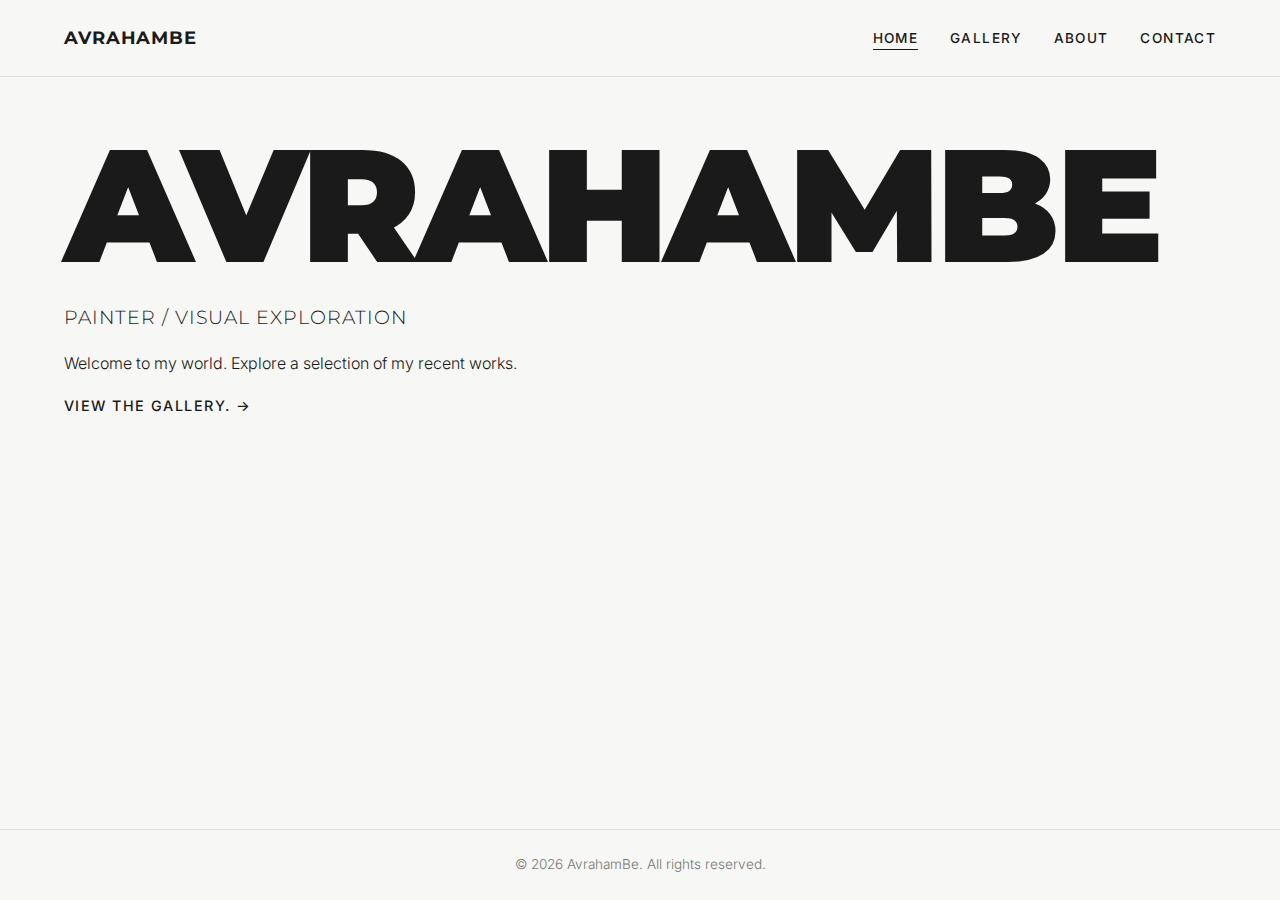
<file: index.html>
<!DOCTYPE html>
<html lang="fr">
<head>
    <meta charset="UTF-8">
    <meta name="viewport" content="width=device-width, initial-scale=1.0">
    <title>[AvrahamBe] - Artiste Peintre</title>
    <link rel="stylesheet" href="style.css">
    <!-- Liens Google Fonts (importés aussi dans le CSS, mais bonne pratique de les mettre ici) -->
    <link rel="preconnect" href="https://fonts.googleapis.com">
    <link rel="preconnect" href="https://fonts.gstatic.com" crossorigin>
    <link href="https://fonts.googleapis.com/css2?family=Inter:wght@300;400;500&family=Montserrat:wght@700;900&display=swap" rel="stylesheet">
</head>
<body>
    <header class="main-header">
        <div class="container">
            <div class="site-title">AvrahamBe</div>
            <nav class="main-nav">
                <ul>
                    <li><a href="index.html" class="active">Home</a></li> <!-- 'active' sur la page courante -->
                    <li><a href="galerie.html">Gallery</a></li>
                    <li><a href="a-propos.html">About</a></li>
                    <li><a href="contact.html">Contact</a></li>
                </ul>
            </nav>
        </div>
    </header>

    <main>
        <div class="container">
            <h1 class="page-title-big">AvrahamBe</h1>
            <section class="content-section" style="text-align: left; margin-top: -1rem; margin-bottom: 3rem;"> <!-- Ajuste le style ici -->
                 <p class="subtitle">Painter / Visual Exploration</p>
                 <!-- Tu peux ajouter une image représentative ici si tu veux -->
                 <!-- <img src="images/hero-image.jpg" alt="Oeuvre majeure ou photo d'ambiance"> -->
                 <p>Welcome to my world. Explore a selection of my recent works.</p>
                 <a href="galerie.html" style="font-weight: 500; text-transform: uppercase; letter-spacing: 0.1em; font-size: 0.9rem;">View the gallery. &rarr;</a>
            </section>
        </div>
    </main>

    <footer class="main-footer">
        <div class="container">
            <p>&copy; <span id="year"></span> AvrahamBe. All rights reserved.</p>
        </div>
    </footer>

    <script src="script.js"></script>
</body>
</html>
</file>
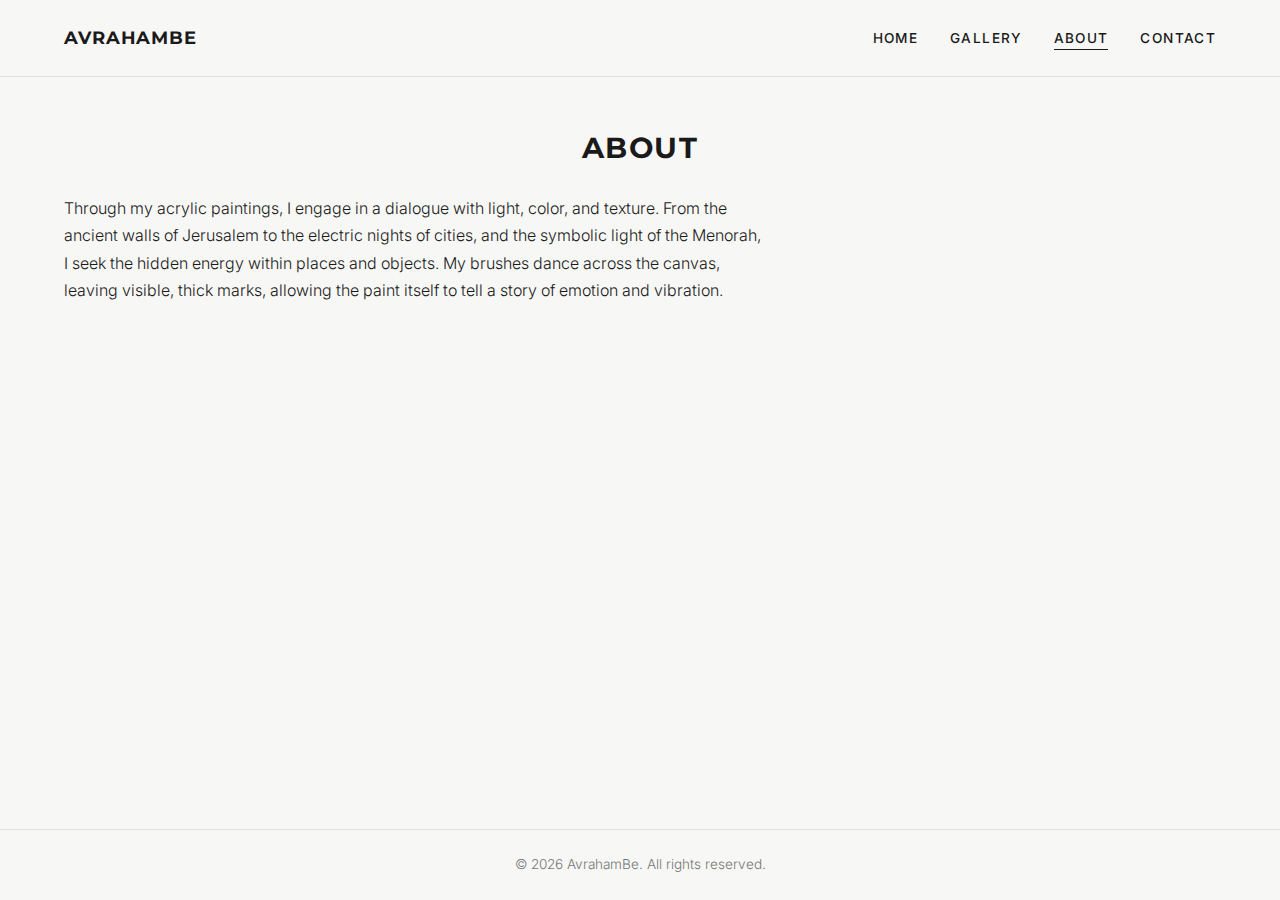
<file: a-propos.html>
<!DOCTYPE html>
<html lang="fr">
<head>
    <meta charset="UTF-8">
    <meta name="viewport" content="width=device-width, initial-scale=1.0">
    <title>À Propos - AvrahamBe</title>
    <link rel="stylesheet" href="style.css">
    <link rel="preconnect" href="https://fonts.googleapis.com">
    <link rel="preconnect" href="https://fonts.gstatic.com" crossorigin>
    <link href="https://fonts.googleapis.com/css2?family=Inter:wght@300;400;500&family=Montserrat:wght@700;900&display=swap" rel="stylesheet">
</head>
<body>
    <header class="main-header">
        <div class="container">
            <div class="site-title">AvrahamBe</div>
            <nav class="main-nav">
                <ul>
                    <li><a href="index.html">Home</a></li>
                    <li><a href="galerie.html">Gallery</a></li>
                    <li><a href="a-propos.html" class="active">About</a></li>
                    <li><a href="contact.html">Contact</a></li>
                </ul>
            </nav>
        </div>
    </header>

    <main>
        <div class="container">
             <section id="about" class="content-section">
                <h2 style="text-align:center;">About</h2>
                <!-- Tu peux ajouter une image de toi ou de ton atelier ici -->
                <!-- <img src="images/portrait.jpg" alt="Portrait de AvrahamBe" style="max-width: 400px; margin: 0 auto 2rem auto;"> -->
                <p>
                   Through my acrylic paintings, I engage in a dialogue with light, color, and texture. From the ancient walls of Jerusalem to the electric nights of cities,
                    and the symbolic light of the Menorah, I seek the hidden energy within places and objects. 
                    My brushes dance across the canvas, leaving visible, thick marks, allowing the paint itself to tell a story of emotion and vibration.                </p>
                 
                </p>

            </section>
        </div>
    </main>

    <footer class="main-footer">
        <div class="container">
            <p>&copy; <span id="year"></span> AvrahamBe. All rights reserved.</p>
        </div>
    </footer>

    <script src="script.js"></script>
</body>
</html>
</file>
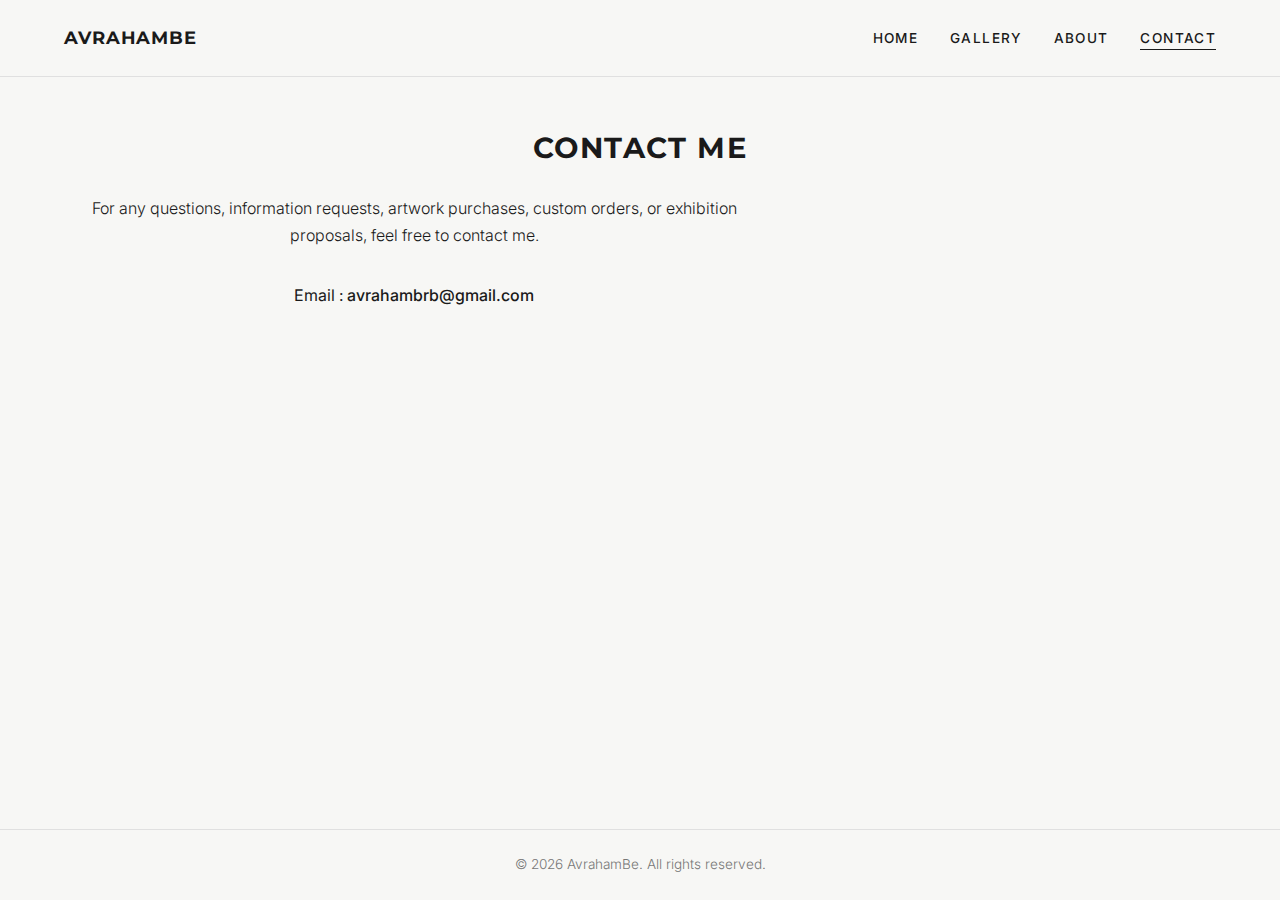
<file: contact.html>
<!DOCTYPE html>
<html lang="fr">
<head>
    <meta charset="UTF-8">
    <meta name="viewport" content="width=device-width, initial-scale=1.0">
    <title>Contact - AvrahamBe</title>
    <link rel="stylesheet" href="style.css">
    <link rel="preconnect" href="https://fonts.googleapis.com">
    <link rel="preconnect" href="https://fonts.gstatic.com" crossorigin>
    <link href="https://fonts.googleapis.com/css2?family=Inter:wght@300;400;500&family=Montserrat:wght@700;900&display=swap" rel="stylesheet">
</head>
<body>
    <header class="main-header">
        <div class="container">
            <div class="site-title">AvrahamBe</div>
            <nav class="main-nav">
                <ul>
                    <li><a href="index.html">Home</a></li>
                    <li><a href="galerie.html">Gallery</a></li>
                    <li><a href="a-propos.html">About</a></li>
                    <li><a href="contact.html" class="active">Contact</a></li>
                </ul>
            </nav>
        </div>
    </header>

    <main>
        <div class="container">
            <section id="contact" class="content-section" style="text-align: center;">
                <h2>Contact me</h2>
                <p>
                    For any questions, information requests, artwork purchases, custom orders, or exhibition proposals, feel free to contact me.
                </p>
                <p style="margin-top: 2rem;">
                    <strong>Email :</strong> <a href="mailto:avrahambrb@gmail.com" style="font-weight: 500;">avrahambrb@gmail.com</a>
                </p>
                <!-- Ajoute d'autres moyens de contact si tu le souhaites -->
                <!--
                <p>
                    <strong>Instagram :</strong> <a href="https://instagram.com/tonprofil" target="_blank" rel="noopener noreferrer">@tonprofil</a>
                </p>
                 -->
                 <!-- Optionnel : Formulaire de contact (nécessite un backend ou service tiers pour fonctionner)
                 <form action="#" method="post" style="max-width: 500px; margin: 3rem auto 0 auto; text-align: left;">
                     <div style="margin-bottom: 1rem;">
                         <label for="name" style="display: block; margin-bottom: 0.5rem; font-weight: 500;">Nom :</label>
                         <input type="text" id="name" name="name" required style="width: 100%; padding: 0.7rem; border: 1px solid var(--border-color); font-family: var(--body-font);">
                     </div>
                     <div style="margin-bottom: 1rem;">
                         <label for="email" style="display: block; margin-bottom: 0.5rem; font-weight: 500;">Email :</label>
                         <input type="email" id="email" name="email" required style="width: 100%; padding: 0.7rem; border: 1px solid var(--border-color); font-family: var(--body-font);">
                     </div>
                     <div style="margin-bottom: 1rem;">
                         <label for="message" style="display: block; margin-bottom: 0.5rem; font-weight: 500;">Message :</label>
                         <textarea id="message" name="message" rows="5" required style="width: 100%; padding: 0.7rem; border: 1px solid var(--border-color); font-family: var(--body-font;"></textarea>
                     </div>
                     <button type="submit" style="padding: 0.8rem 1.5rem; background-color: var(--text-color); color: var(--background-color); border: none; cursor: pointer; font-family: var(--body-font); text-transform: uppercase; letter-spacing: 0.1em;">Envoyer</button>
                 </form>
                 -->
            </section>
        </div>
    </main>

    <footer class="main-footer">
        <div class="container">
            <p>&copy; <span id="year"></span> AvrahamBe. All rights reserved.</p>
        </div>
    </footer>

    <script src="script.js"></script>
</body>
</html>
</file>
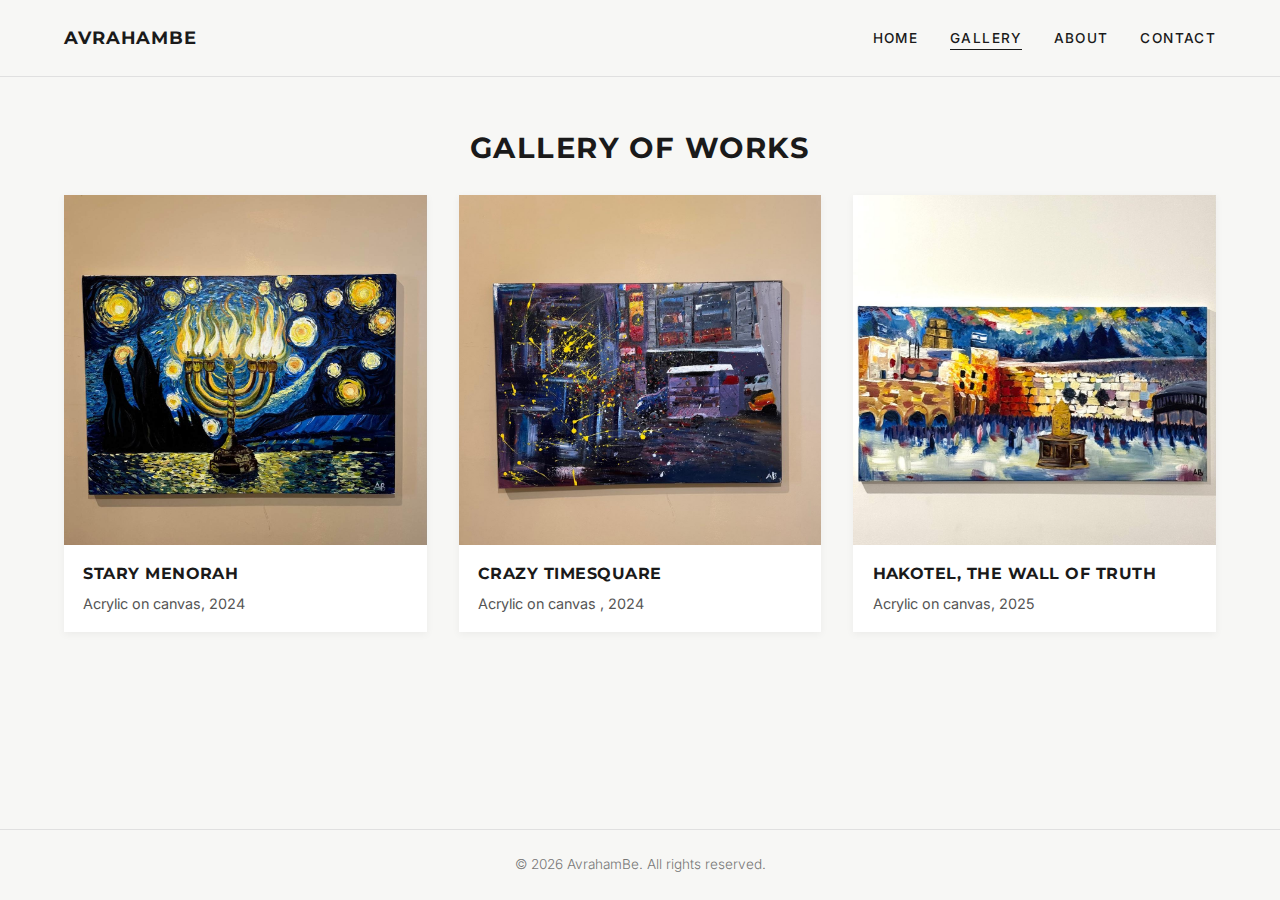
<file: galerie.html>
<!DOCTYPE html>
<html lang="fr">
<head>
    <meta charset="UTF-8">
    <meta name="viewport" content="width=device-width, initial-scale=1.0">
    <title>Galerie - AvrahamBe</title>
    <!-- Polices Google Fonts -->
    <link rel="preconnect" href="https://fonts.googleapis.com">
    <link rel="preconnect" href="https://fonts.gstatic.com" crossorigin>
    <link href="https://fonts.googleapis.com/css2?family=Inter:wght@300;400;500&family=Montserrat:wght@700;900&display=swap" rel="stylesheet">

    <!-- CSS Intégré -->
    <style>
        /* Réinitialisation et Variables */
        *, *::before, *::after { margin: 0; padding: 0; box-sizing: border-box; }
        :root {
            --background-color: #f7f7f5; /* Blanc cassé / Beige très clair */
            --text-color: #1a1a1a;       /* Noir très foncé */
            --border-color: #e0e0e0;     /* Gris très clair pour lignes */
            --heading-font: 'Montserrat', sans-serif;
            --body-font: 'Inter', sans-serif;
            --hover-shadow: 0 8px 16px rgba(0, 0, 0, 0.15); /* Ajout pour survol galerie */
        }

        /* Styles Body, Liens, Images */
        body {
            font-family: var(--body-font); background-color: var(--background-color);
            color: var(--text-color); line-height: 1.6; font-size: 16px;
            display: flex; flex-direction: column; min-height: 100vh;
        }
        a { color: var(--text-color); text-decoration: none; transition: opacity 0.3s ease; }
        a:hover { opacity: 0.7; }
        img { max-width: 100%; height: auto; display: block; }

        /* Conteneur Principal */
        .container { width: 90%; max-width: 1300px; margin: 0 auto; }

        /* Header / Navigation (Style Reseda) */
        .main-header { padding: 1.5rem 0; border-bottom: 1px solid var(--border-color); }
        .main-header .container { display: flex; justify-content: space-between; align-items: center; }
        .site-title {
            font-family: var(--heading-font); font-weight: 700; font-size: 1.1rem;
            text-transform: uppercase; letter-spacing: 0.05em;
        }
        .main-nav ul { list-style: none; display: flex; gap: 2rem; }
        .main-nav a {
            font-family: var(--body-font); font-weight: 500; font-size: 0.85rem;
            text-transform: uppercase; letter-spacing: 0.1em; position: relative; padding-bottom: 4px;
        }
        .main-nav a.active::after, .main-nav a:hover::after {
            content: ''; position: absolute; bottom: 0; left: 0; width: 100%; height: 1px;
            background-color: var(--text-color);
        }

        /* Main Content Area */
        main { flex-grow: 1; padding: 3rem 0; }

        /* Section Générique */
        .content-section { margin-bottom: 3rem; }
        .content-section h2 {
            font-family: var(--heading-font); font-weight: 700; font-size: 1.8rem;
            margin-bottom: 1.5rem; text-transform: uppercase; letter-spacing: 0.05em;
        }
        .content-section p {
            max-width: 700px; margin-bottom: 1rem; font-weight: 300; line-height: 1.7;
        }

        /* Galerie Styles (avec Zoom survol) */
        .gallery-grid {
            display: grid; grid-template-columns: repeat(auto-fit, minmax(300px, 1fr)); gap: 2rem;
        }
        .gallery-item {
            background-color: #fff; overflow: hidden;
            box-shadow: 0 2px 8px rgba(0, 0, 0, 0.05);
            transition: box-shadow 0.3s ease; /* Transition ombre uniquement */
            cursor: pointer; position: relative;
        }
        .gallery-item img {
            width: 100%; height: 350px; object-fit: cover; display: block;
            transition: transform 0.4s cubic-bezier(0.25, 0.46, 0.45, 0.94); /* Transition zoom */
        }
        .gallery-item:hover img {
            transform: scale(1.08); /* Zoom au survol */
        }
        .gallery-item:hover {
            box-shadow: var(--hover-shadow); /* Ombre plus marquée au survol */
        }
        .gallery-item figcaption { padding: 1rem 1.2rem; text-align: left; }
        .gallery-item h3 {
            font-family: var(--heading-font); font-weight: 700; font-size: 1rem;
            margin-bottom: 0.3rem; text-transform: uppercase; letter-spacing: 0.03em;
        }
        .gallery-item p {
            font-size: 0.9rem; color: #555; font-weight: 400; margin-bottom: 0; max-width: none;
        }

        /* Footer */
        .main-footer {
            padding: 1.5rem 0; border-top: 1px solid var(--border-color); margin-top: 3rem;
            text-align: center; font-size: 0.85rem; color: #777; font-weight: 300;
        }

        /* Lightbox Modal Styles (adaptés pour clic-zoom) */
        .modal {
            display: none; position: fixed; z-index: 1000; left: 0; top: 0; width: 100%; height: 100%;
            overflow: auto; /* IMPORTANT: Pour scroll si image zoomée dépasse */
            background-color: rgba(26, 26, 26, 0.92); /* Fond noir un peu plus opaque */
            padding: 20px; padding-top: 70px; /* Espace pour bouton fermer */
            text-align: center; /* Centre l'image si plus petite que le modal */
        }
        .close-button {
            position: absolute; top: 20px; right: 35px; color: #f1f1f1; font-size: 40px;
            font-weight: bold; transition: 0.3s; cursor: pointer; z-index: 1010;
        }
        .close-button:hover, .close-button:focus { color: #bbb; }

        /* Conteneur optionnel, utile pour centrage */
        .modal-image-container { display: inline-block; max-width: 100%; line-height: 0; }

        .modal-content { /* L'image dans la lightbox */
            display: block; max-width: 100%;
            max-height: calc(100vh - 140px); /* Hauteur max initiale (ajuste si besoin) */
            margin: auto;
            transition: transform 0.3s ease; /* Transition pour zoom */
            transform-origin: center center; /* Zoom depuis le centre */
            cursor: zoom-in; /* Curseur initial */
        }

        #caption {
            margin: 15px auto; display: block; width: 80%; max-width: 700px; text-align: center;
            color: #ccc; font-size: 1rem; font-weight: 300; padding-bottom: 20px;
        }

        /* Responsive Adjustments */
        @media (max-width: 768px) {
            .main-header .container { flex-direction: column; align-items: center; gap: 1rem; }
            .main-nav ul { gap: 1.5rem; justify-content: center; flex-wrap: wrap; }
            .main-nav a { font-size: 0.8rem; }
            main { padding: 2rem 0; }
            .content-section h2 { font-size: 1.5rem; text-align: center; }
            .gallery-grid { grid-template-columns: repeat(auto-fit, minmax(280px, 1fr)); gap: 1rem; }
            .gallery-item img { height: 300px; }
            .modal-content { max-height: calc(100vh - 120px); }
        }
    </style>
</head>
<body>
    <header class="main-header">
        <div class="container">
            <div class="site-title">AvrahamBe</div>
            <nav class="main-nav">
                <ul>
                    <li><a href="index.html">Home</a></li>
                    <li><a href="galerie.html" class="active">Gallery</a></li>
                    <li><a href="a-propos.html">About</a></li>
                    <li><a href="contact.html">Contact</a></li>
                </ul>
            </nav>
        </div>
    </header>

    <main>
        <div class="container">
            <section id="gallery" class="content-section">
                <h2 style="text-align: center;">Gallery of Works</h2>
                <div class="gallery-grid">
                    <!-- Peinture 1 -->
                    <figure class="gallery-item">
                        <!-- ATTENTION: Chemin vers images/ et nom fichier sans espace -->
                        <img src="images/compressed_image_200kb 2.jpeg" alt="Menorah étoilée stylisée sur fond texturé">
                        <figcaption>
                            <h3>Stary Menorah </h3>
                            <p>Acrylic on canvas, 2024</p>
                        </figcaption>
                    </figure>

                    <!-- Peinture 2 -->
                    <figure class="gallery-item">
                        <!-- ATTENTION: Chemin vers images/ et nom fichier sans espace -->
                        <img src="images/compressed_image2_200kb.jpeg" alt="Représentation abstraite et colorée de Times Square">
                        <figcaption>
                            <h3>Crazy TimeSquare</h3>
                            <p>Acrylic on canvas , 2024</p>
                        </figcaption>
                    </figure>

                    <!-- Peinture 3 -->
                    <figure class="gallery-item">
                        <!-- ATTENTION: Chemin vers images/ et nom fichier sans espace -->
                        <img src="images/compressed_image3_200kb.jpeg" alt="Vue du Mur des Lamentations (Kotel) sous un soleil éclatant">
                        <figcaption>
                            <h3>HaKotel, the Wall of Truth</h3>
                            <p>Acrylic on canvas, 2025</p>
                        </figcaption>
                    </figure>

                    <!-- Ajoute d'autres <figure> ici si besoin -->

                </div>
            </section>
        </div>
    </main>

     <!-- Modal (Lightbox) Structure -->
     <div id="lightbox-modal" class="modal">
        <span class="close-button">&times;</span>
        <!-- Conteneur optionnel pour l'image -->
        <div class="modal-image-container">
            <img class="modal-content" id="lightbox-image">
        </div>
        <div id="caption"></div>
    </div>

    <footer class="main-footer">
        <div class="container">
            <p>&copy; <span id="year"></span> AvrahamBe. All rights reserved.</p>
        </div>
    </footer>

    <!-- JavaScript Intégré -->
    <script>
        document.addEventListener('DOMContentLoaded', function() {

            // --- Variables ---
            const yearSpan = document.getElementById('year');
            const modal = document.getElementById('lightbox-modal');
            const modalImg = document.getElementById('lightbox-image');
            const captionText = document.getElementById('caption');
            const galleryClickableItems = document.querySelectorAll('.gallery-item'); // Items cliquables de la galerie
            const closeButton = modal.querySelector('.close-button'); // Bouton fermer DANS le modal

            let currentZoomLevel = 1; // Niveau de zoom actuel (1x, 2x, 3x)
            const maxZoomLevel = 3;   // Niveau de zoom maximum

            // --- Mise à jour Année Footer ---
            if (yearSpan) {
                yearSpan.textContent = new Date().getFullYear();
            }

            // --- Vérification initiale des éléments essentiels ---
            if (!modal || !modalImg || !captionText || !closeButton) {
                console.error("Erreur: Éléments de la lightbox manquants (modal, image, caption, ou close button).");
                return; // Arrête si les éléments de base manquent
            }

            // --- Logique d'ouverture de la Lightbox ---
            if (galleryClickableItems.length > 0) {
                galleryClickableItems.forEach(item => {
                    item.addEventListener('click', function() {
                        const imgElement = this.querySelector('img');
                        const figcaption = this.querySelector('figcaption');
                        if (!imgElement) {
                            console.warn("Image non trouvée dans l'élément de galerie cliqué.");
                            return; // Ne fait rien si pas d'image
                        }

                        resetZoom(); // Réinitialise le zoom à chaque ouverture

                        modal.style.display = "block"; // Affiche le modal
                        document.body.style.overflow = 'hidden'; // Bloque le scroll de la page

                        modalImg.src = imgElement.src; // Définit la source de l'image dans le modal

                        // Met à jour la légende
                        if (figcaption) {
                            let title = figcaption.querySelector('h3')?.innerText || '';
                            let details = figcaption.querySelector('p')?.innerText || '';
                            captionText.innerHTML = `${title}${title && details ? ' - ' : ''}${details}`;
                        } else {
                            captionText.innerHTML = imgElement.alt || ''; // Utilise alt si pas de légende
                        }
                    });
                });
            } else {
                console.warn("Aucun élément '.gallery-item' trouvé pour initialiser la galerie.");
            }

            // --- Gestionnaire de clic sur l'image DANS le modal pour zoomer ---
            modalImg.addEventListener('click', function(event) {
                 // Empêche le clic de se propager au modal (qui fermerait la lightbox)
                 event.stopPropagation();

                 currentZoomLevel++; // Passe au niveau de zoom suivant
                 if (currentZoomLevel > maxZoomLevel) {
                     currentZoomLevel = 1; // Revient à 1x si on dépasse le max
                 }
                 applyZoomState(); // Applique le nouveau zoom et curseur
            });

            // --- Fonction pour appliquer le style de zoom et le curseur ---
            function applyZoomState() {
                 modalImg.style.transform = `scale(${currentZoomLevel})`;
                 modalImg.style.cursor = (currentZoomLevel > 1) ? 'zoom-out' : 'zoom-in';
            }

            // --- Fonction pour réinitialiser le zoom ---
            function resetZoom() {
                currentZoomLevel = 1;
                applyZoomState(); // Applique scale(1) et cursor zoom-in
            }

            // --- Fonction pour fermer le modal ---
            function closeModal() {
                modal.style.display = "none"; // Cache le modal
                document.body.style.overflow = ''; // Réactive le scroll de la page
                resetZoom(); // Réinitialise l'état de zoom de l'image
                modalImg.src = ""; // Vide la source de l'image (bonne pratique)
                captionText.innerHTML = ""; // Vide la légende
            }

            // --- Écouteurs pour fermer le modal ---
            // Bouton (X)
            closeButton.addEventListener('click', closeModal);

            // Clic sur le fond noir (le modal lui-même)
            modal.addEventListener('click', function(event) {
                // Vérifie que le clic est bien sur l'élément modal (le fond) et non sur un enfant (comme l'image)
                if (event.target === modal) {
                    closeModal();
                }
            });

            // Touche Échap
            document.addEventListener('keydown', function(event) {
                // Vérifie si la touche est Échap et si le modal est visible
                if (event.key === "Escape" && modal.style.display === "block") {
                    closeModal();
                }
            });

        }); // Fin de DOMContentLoaded
    </script>
</body>
</html>
</file>
<file: style.css>
/* Réinitialisation et Box Sizing */
*,
*::before,
*::after {
    margin: 0;
    padding: 0;
    box-sizing: border-box;
}

/* Variables (Adapte les couleurs et polices si besoin) */
:root {
    --background-color: #f7f7f5; /* Blanc cassé / Beige très clair */
    --text-color: #1a1a1a;       /* Noir très foncé (pas tout à fait noir) */
    --border-color: #e0e0e0;     /* Gris très clair pour les lignes fines */
    --heading-font: 'Montserrat', sans-serif; /* Police pour les titres (bold) */
    --body-font: 'Inter', sans-serif;      /* Police pour le corps de texte (clean) */
}

/* Importation des polices Google Fonts (à mettre dans le <head> de chaque HTML aussi) */
@import url('https://fonts.googleapis.com/css2?family=Inter:wght@300;400;500&family=Montserrat:wght@700;900&display=swap');

body {
    font-family: var(--body-font);
    background-color: var(--background-color);
    color: var(--text-color);
    line-height: 1.6;
    font-size: 16px; /* Base font size */
    display: flex;
    flex-direction: column;
    min-height: 100vh;
}

a {
    color: var(--text-color);
    text-decoration: none;
    transition: opacity 0.3s ease;
}

a:hover {
    opacity: 0.7;
}

img {
    max-width: 100%;
    height: auto;
    display: block;
}

/* Conteneur Principal */
.container {
    width: 90%;
    max-width: 1300px; /* Largeur max pour le contenu */
    margin: 0 auto;
}

/* Header / Navigation */
.main-header {
    padding: 1.5rem 0;
    border-bottom: 1px solid var(--border-color);
}

.main-header .container {
    display: flex;
    justify-content: space-between;
    align-items: center;
}

.site-title {
    font-family: var(--heading-font);
    font-weight: 700;
    font-size: 1.1rem; /* Ajuste si besoin */
    text-transform: uppercase;
    letter-spacing: 0.05em;
}

.main-nav ul {
    list-style: none;
    display: flex;
    gap: 2rem; /* Espace entre les liens */
}

.main-nav a {
    font-family: var(--body-font);
    font-weight: 500;
    font-size: 0.85rem; /* Légèrement plus petit */
    text-transform: uppercase;
    letter-spacing: 0.1em; /* Espacement comme dans l'exemple */
    position: relative; /* Pour le soulignement potentiel au survol/actif */
    padding-bottom: 4px; /* Espace pour la ligne */
}

/* Style pour le lien actif (Optionnel, via JS ou classe manuelle) */
.main-nav a.active::after,
.main-nav a:hover::after { /* Ligne simple sous le lien au survol/actif */
     content: '';
     position: absolute;
     bottom: 0;
     left: 0;
     width: 100%;
     height: 1px;
     background-color: var(--text-color);
     /* animation: fadeIn 0.3s ease; */ /* Optionnel: petite animation */
}

/* Main Content Area */
main {
    flex-grow: 1; /* Occupe l'espace restant */
    padding: 3rem 0; /* Espace vertical */
}

/* Style pour les gros titres (comme "RESEDA") */
.page-title-big {
    font-family: var(--heading-font);
    font-weight: 900; /* Très gras */
    font-size: clamp(4rem, 15vw, 10rem); /* Taille responsive! */
    line-height: 1;
    letter-spacing: -0.03em; /* Rapproche un peu les lettres */
    text-transform: uppercase;
    margin-bottom: 2rem;
    color: var(--text-color);
    text-align: left; /* Ou center selon la page */
}

/* Style pour les sous-titres ou descriptions */
.subtitle {
    font-family: var(--heading-font);
    font-weight: 700;
    font-size: 1.2rem;
    text-transform: uppercase;
    letter-spacing: 0.05em;
    margin-bottom: 1rem;
}

/* Section Générique */
.content-section {
    margin-bottom: 3rem;
}

.content-section h2 {
    font-family: var(--heading-font);
    font-weight: 700;
    font-size: 1.8rem;
    margin-bottom: 1.5rem;
    text-transform: uppercase;
    letter-spacing: 0.05em;
}

.content-section p {
    max-width: 700px; /* Limite la largeur des paragraphes pour la lisibilité */
    margin-bottom: 1rem;
    font-weight: 300; /* Texte un peu plus léger */
    line-height: 1.7;
}

/* Galerie Styles */
.gallery-grid {
    display: grid;
    grid-template-columns: repeat(auto-fit, minmax(300px, 1fr)); /* Colonnes responsives */
    gap: 2rem;
}

.gallery-item {
    background-color: #fff; /* Fond blanc pour les items */
    overflow: hidden;
    box-shadow: 0 2px 8px rgba(0, 0, 0, 0.05);
    transition: transform 0.3s ease, box-shadow 0.3s ease;
    cursor: pointer;
}

.gallery-item:hover {
    transform: translateY(-5px);
    box-shadow: 0 6px 15px rgba(0, 0, 0, 0.1);
}

.gallery-item img {
    width: 100%;
    height: 350px; /* Hauteur fixe pour uniformité */
    object-fit: cover;
}

.gallery-item figcaption {
    padding: 1rem 1.2rem;
    text-align: left;
}

.gallery-item h3 {
    font-family: var(--heading-font);
    font-weight: 700;
    font-size: 1rem;
    margin-bottom: 0.3rem;
    text-transform: uppercase;
    letter-spacing: 0.03em;
}

.gallery-item p {
    font-size: 0.9rem;
    color: #555;
    font-weight: 400;
    margin-bottom: 0;
    max-width: none; /* Annule la limite de largeur pour la légende */
}

/* Footer */
.main-footer {
    padding: 1.5rem 0;
    border-top: 1px solid var(--border-color);
    margin-top: 3rem;
    text-align: center;
    font-size: 0.85rem;
    color: #777;
    font-weight: 300;
}

/* Lightbox Modal Styles (Repris de l'exemple précédent, adaptés) */
.modal {
    display: none;
    position: fixed;
    z-index: 1000;
    left: 0;
    top: 0;
    width: 100%;
    height: 100%;
    overflow: auto;
    background-color: rgba(26, 26, 26, 0.9); /* Fond un peu plus foncé */
    padding-top: 60px;
}

.modal-content {
    margin: auto;
    display: block;
    max-width: 90%;
    max-height: 85%;
    animation-name: zoomIn;
    animation-duration: 0.4s;
}

@keyframes zoomIn {
    from {transform: scale(0.8); opacity: 0;}
    to {transform: scale(1); opacity: 1;}
}

#caption {
    margin: 15px auto;
    display: block;
    width: 80%;
    max-width: 700px;
    text-align: center;
    color: #ccc;
    font-size: 1rem;
    font-weight: 300;
}

.close-button {
    position: absolute;
    top: 20px;
    right: 35px;
    color: #f1f1f1;
    font-size: 40px;
    font-weight: bold;
    transition: 0.3s;
    cursor: pointer;
}

.close-button:hover,
.close-button:focus {
    color: #bbb;
}

/* Responsive Adjustments */
@media (max-width: 768px) {
    .main-header .container {
        flex-direction: column;
        align-items: center;
        gap: 1rem;
    }

    .main-nav ul {
        gap: 1.5rem;
        justify-content: center;
        flex-wrap: wrap; /* Permet aux liens de passer à la ligne */
    }

    .main-nav a {
        font-size: 0.8rem;
    }

    main {
        padding: 2rem 0;
    }

    .page-title-big {
       /* La taille via clamp() s'adapte déjà, mais on peut forcer si besoin */
       text-align: center;
    }

    .content-section h2 {
        font-size: 1.5rem;
        text-align: center;
    }
    .content-section p {
       max-width: 95%;
       margin-left: auto;
       margin-right: auto;
       text-align: center;
    }

    .gallery-grid {
        grid-template-columns: repeat(auto-fit, minmax(280px, 1fr));
        gap: 1rem;
    }

    .gallery-item img {
        height: 300px;
    }
}
</file>
